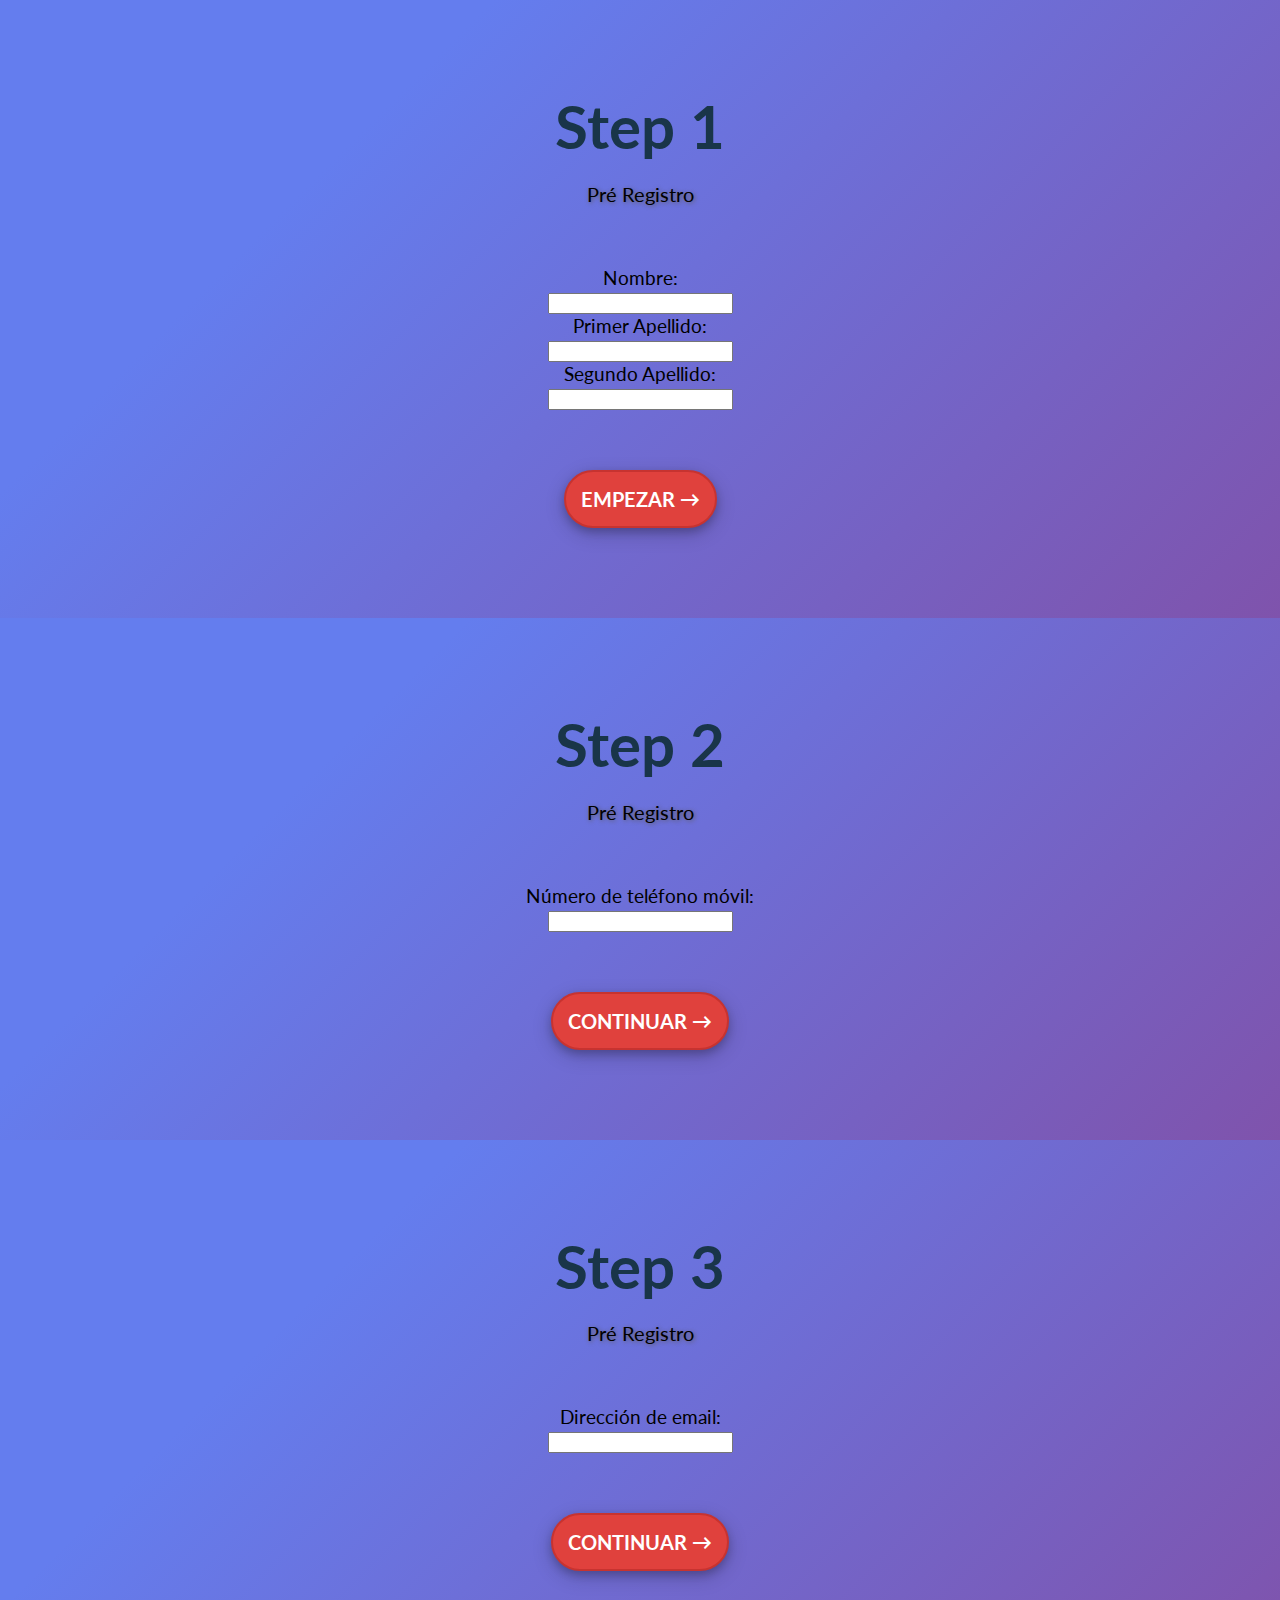
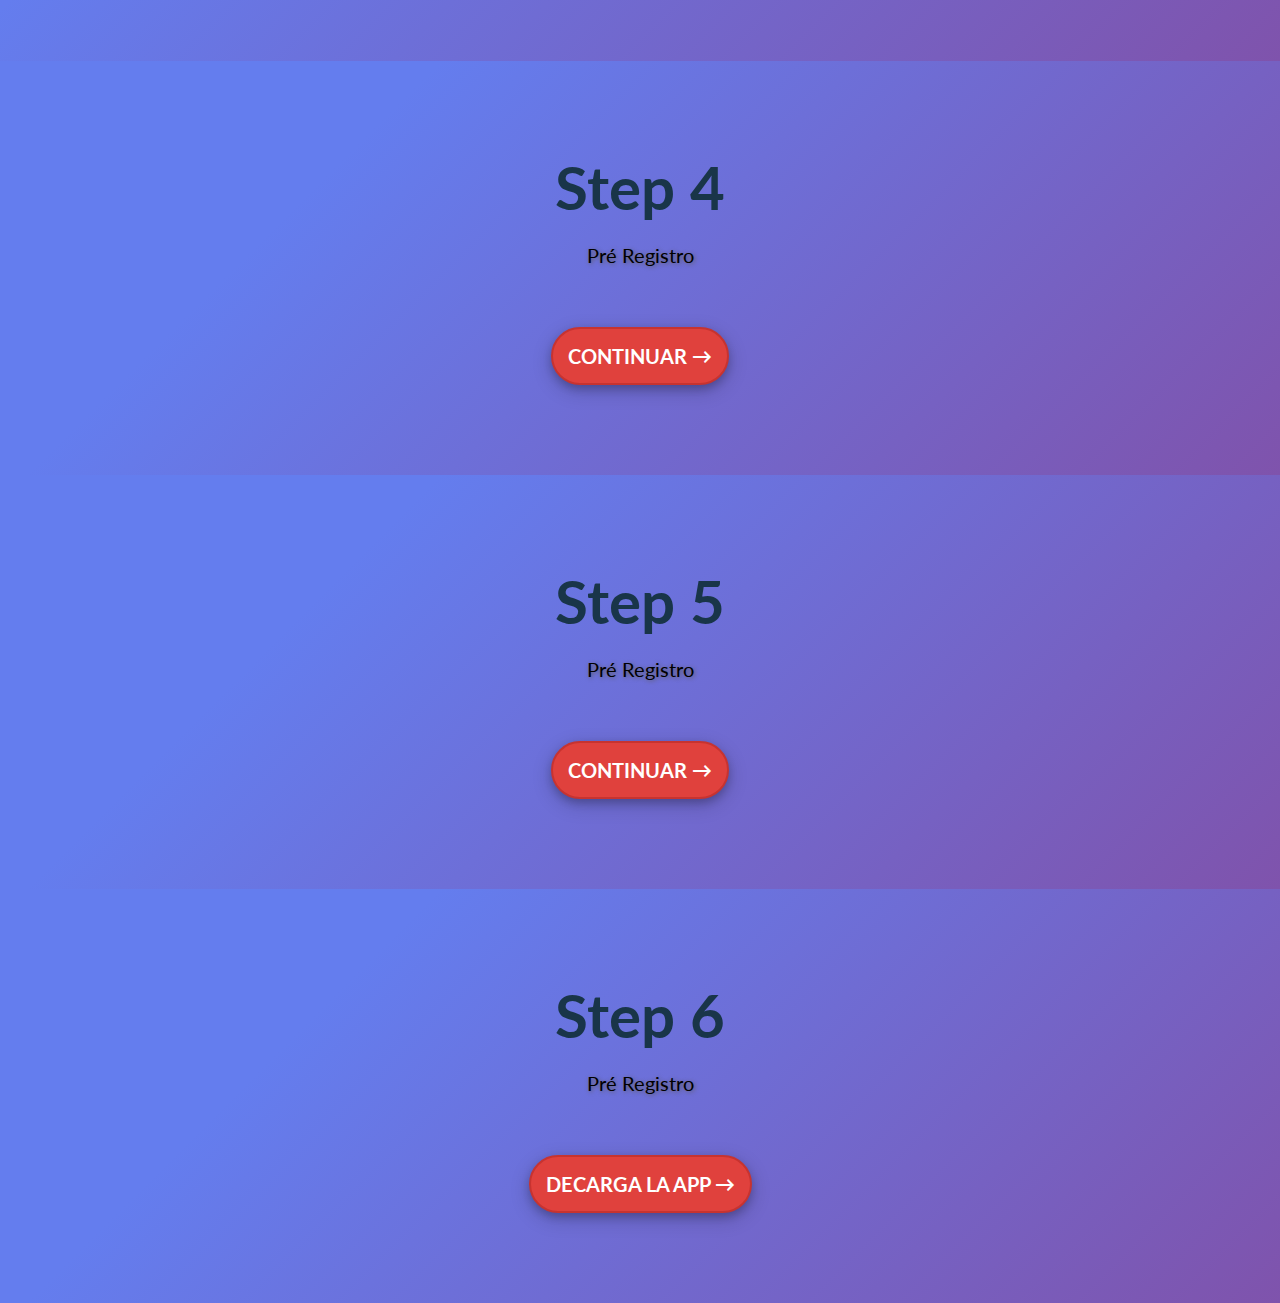
<file: index.html>
<!DOCTYPE html>
<html lang="en">
<head>
  	<!--<script src="https://assets.adobedtm.com/e72b4113c11a/899cc94cf838/launch-fd1b9988e7c8-development.min.js" async></script>-->
	<script src="https://assets.adobedtm.com/dedcc86548e8/6f5f4aa34959/launch-f30674b659c5-development.min.js" async></script>
	<script>
		  !function(e,a,n,t){var i=e.head;if(i){
		  if (a) return;
		  var o=e.createElement("style");
		  o.id="alloy-prehiding",o.innerText=n,i.appendChild(o),setTimeout(function(){o.parentNode&&o.parentNode.removeChild(o)},t)}}
		  (document, document.location.href.indexOf("adobe_authoring_enabled") !== -1, ".personalization-container { opacity: 0 !important }", 3000);
	</script>
 	<!---script marketo-->
	<script type="text/javascript">
	    (function() {
	      var didInit = false;
	      function initMunchkin() {
		if(didInit === false) {
		  didInit = true;
		  Munchkin.init('271-ZJD-911');
		}
	      }
	      var s = document.createElement('script');
	      s.type = 'text/javascript';
	      s.async = true;
	      s.src = '//munchkin.marketo.net/munchkin.js';
	      s.onreadystatechange = function() {
		if (this.readyState == 'complete' || this.readyState == 'loaded') {
		  initMunchkin();
		}
	      };
	      s.onload = initMunchkin;
	      document.getElementsByTagName('head')[0].appendChild(s);
	    })();
	</script>

	<script src="//271-ZJD-911.mktoweb.com/js/forms2/js/forms2.min.js"></script> 
	<!-- inicio código de/para GFT Marketo-->
<script type="text/javascript">
        (function () {
            var didInit = false;
            function initMunchkin() {
                if (didInit === false) {
                    didInit = true;
                    Munchkin.init('271-ZJD-911');
                }
            }
            var s = document.createElement('script');
            s.type = 'text/javascript';
            s.async = true;
            s.src = '//munchkin.marketo.net/munchkin.js';
            s.onreadystatechange = function () {
                if (this.readyState == 'complete' || this.readyState == 'loaded') {
                    initMunchkin();
                }
            };
            s.onload = initMunchkin;
            document.getElementsByTagName('head')[0].appendChild(s);
        })();
    </script>
    <script src="//271-ZJD-911.mktoweb.com/js/forms2/js/forms2.min.js"></script>

    <script type="text/javascript">

        document.addEventListener('DOMContentLoaded', function (_e) {

            // Get and declare all the fields for the first step (name, firstname and lastname)     
            var nombreFieldValue;
            var primerApellidoFieldValue;
            var segundoApellidoFieldValue;

            // Declare all the variables for the second (phone number) step
            var celularFieldValue;

            // Declare all the variables for the fourth (email) step
            var emailFieldValue;
            var continuarEmailBtn;

            continuarEmailBtn = document.getElementById('nextStep3');

            continuarEmailBtn.onclick = function (event) {

                event.preventDefault();

                nombreFieldValue = document.getElementById("name").value;
                primerApellidoFieldValue = document.getElementById("firstSurname").value;
                segundoApellidoFieldValue = document.getElementById("secondSurname").value;
                celularFieldValue = document.getElementById("phoneNumber").value;
                emailFieldValue = document.getElementById("email").value;

                MktoForms2.loadForm("//271-ZJD-911.mktoweb.com", "271-ZJD-911", 1031, function (formWeb) {
                    formWeb.onSuccess(function (vals, thanksURL) {
                        return false;
                    });

                    formWeb.addHiddenFields(
                        {
                            "FirstName": nombreFieldValue,
                            "PrimerApellido": primerApellidoFieldValue,
                            "SegundoApellido": segundoApellidoFieldValue,
                            "MobilePhone": celularFieldValue,
                            "Email": emailFieldValue
                        });
                    formWeb.submit();
                });
            };
        });		                                   
    </script>              

	<!-- fim código de/para GFT Marketo-->
	<script>
		MktoForms2.loadForm("//271-ZJD-911.mktoweb.com", "271-ZJD-911", 1031);
	</script>
	<!---fim script marketo-->
  <meta charset="UTF-8">
  <meta http-equiv="X-UA-Compatible" content="IE=edge">
  <meta name="viewport" content="width=device-width, initial-scale=1.0">
  <link rel="stylesheet" href="style.css">
  <link rel="shortcut icon" href="favicon.png" type="image/x-icon">
  <!-- font (google) -->
  <link href="https://fonts.googleapis.com/css2?family=Lato:ital,wght@0,400;0,700;1,400&display=swap" rel="stylesheet">
  <title>Test Saba</title>
</html>

  <script>
     window.adobeDataLayer = window.adobeDataLayer || [];  

    window.adobeDataLayer.push({
					   "event":"pageLoad",
					   "producto":{
					      "tipo":"Personas",
					      "categoria":"Producto Digital",
					      "seccion":"Home",
					      "appStep":"App Step 1 (teste)",
					      "appName":"cuenta_ahorro_pre_registro",
					      "producto": "tst_martech",
					      "detalle":null
					   },
					   "user":{
					      "userID":"userID_test_martech",
					      "userStatus":"no_logueado_test_martech",
					      "sexo":"feminino_tst",
					      "codigoPostal":"00121-1251541",
					      "fechaNacimiento": "03/12/1898"
					   },
	    				 "kyc": {
					        "actividadEconomica": "Servicios profesionales, cientificos y tecnicos",
						"actividadEmpresarial": "true",
						"autorizoRecibirPublicidad": "true",
						"cargo": "Directivo",
						"ingresosMensuales": "$30,000.00 a $44,999.99",
						"montosDepositosMes": "$1,000.00 a $9,000.00",
						"montosRetirosMes": "$1,000.00 a $9,000.00",
						"numeroDepositosMes": "De 4 a 10",
						"numeroRetirosMes": "De 4 a 10",
						"ocupacion": "Empleado privado",
						"origenRecursos": "Sueldo",
						"politicamenteExpuesto": "false",
						"residenciaFiscal": "Canada",
						"residenciaFiscalPais": "Canada"
					}
			
			       	 });
			
  </script>
</head>
<body>
<header>
  <!-- nada aqui -->	
</header>
  <section class="banner">
    <h1>Step 1</h1>
    <p>Pré Registro</p>
   <!-------inicio formulario------>
    <p><form id="formFullname">
	  <label for="name">Nombre:</label><br>
	  <input type="text" id="name" name="name"><br>
	  <label for="firstSurname">Primer Apellido:</label><br>
	  <input type="text" id="firstSurname" name="firstSurname"><br>
	  <label for="secondSurname">Segundo Apellido:</label><br>
	  <input type="text" id="secondSurname" name="secondSurname">
    </form></p>
    <!------fim formulário------->  
    <a class="button_a" href="#step2" onclick= "window.adobeDataLayer.push({
				event:  'click',
				descriptionClick: 'Teste KYC',
			        producto:{
					      tipo:'Personas',
					      categoria:'Producto Digital',
					      seccion:'Home',
					      appStep:'App Step 1 (teste)',
					      appName:'cuenta_ahorro_pre_registro',
					      detalle: null
					   },
				kyc: {
					        actividadEconomica: 'Servicios profesionales, cientificos y tecnicos',
						actividadEmpresarial: 'true',
						autorizoRecibirPublicidad: 'true',
						cargo: 'Directivo',
						ingresosMensuales: '$30,000.00 a $44,999.99',
						montosDepositosMes: '$1,000.00 a $9,000.00',
						montosRetirosMes: '$1,000.00 a $9,000.00',
						numeroDepositosMes: 'De 4 a 10 ',
						numeroRetirosMes: 'De 4 a 10 ',
						ocupacion: 'Empleado privado',
						origenRecursos: 'Sueldo',
						politicamenteExpuesto: 'false',
						residenciaFiscal: 'Canada',
						residenciaFiscalPais: 'Canada'
						}
			});">Empezar →</a>
	</section><!-- .banner -->

	<section class="banner">
		<div id="step2">
		    <h1>Step 2</h1>
		    <p>Pré Registro</p>
		    <!-------inicio formulario------>
	      <p><form id="formPhoneNumber">
			  <label for="phoneNumber">Número de teléfono móvil:</label><br>
			  <input type="text" id="phoneNumber" name="phoneNumber"><br>
        </form></p>
		    <!-------fim formulario------>
		    <a class="button_a" href="#step3" onclick= "window.adobeDataLayer.push({
					   event:'pageLoad',
					   pageInstanceID:'',
					   page:{
					      pageInfo:{
						 pageName: 'Home',
						 URL: window.location.href,
						 referringURL:'',
						 deviceCategory:'',
						 language:'es-MX',
						 codeRegion:'MX',
						 entorno:'Desarollo'
					      }
					}
			});"> Continuar →</a>
		</div>
	</section>
		<section class="banner">
		<div id="step3">
		    <h1>Step 3</h1>
		    <p>Pré Registro</p>
		    <!-------inicio formulario------>
		    <p><form id="mktoForm_1031" style="display: none"></form></p>
		    <p><form id='formEmail'>
			  <label for="email">Dirección de email:</label><br>
			  <input type="text" id="email" name="email"><br>
        </form></p>
		    <!-------fim formulario------>
		    <a class="button_a" href="#step4" id="nextStep3" onclick= "window.adobeDataLayer.push({
				event:  'click',
				descriptionClick: 'clic en continuar',
				producto: {
					tipo: 'Personas',
						categoria: 'Producto Digital',
						seccion: 'Pre Registro',
						appStep: 'App Step 3.1 (test page)',
						appName: 'cuenta_ahorro_pre_registro',
						producto: 'cuenta_ahorro',
						detalle: 'App Step 3.1 - Clic en Continuar (test page)',
						pasoOperativa: '3.1',
						infoOperativa: '3.1 - Clic en Continuar'
						}
			});"> Continuar →</a>
		</div>
	</section>
	</section>
		<section class="banner">
		<div id="step4">
		    <h1>Step 4</h1>
		    <p>Pré Registro</p>
		    <a class="button_a" href="#step5"  onclick= "window.adobeDataLayer.push({
				event:  'click',
				descriptionClick: 'clic en continuar',
				producto: {
					tipo: 'Personas',
						categoria: 'Producto Digital',
						seccion: 'Pre Registro',
						appStep: 'App Step 4.1 (test page)',
						appName: 'cuenta_ahorro_pre_registro',
						producto: 'cuenta_ahorro',
						detalle: 'App Step 4.1 - Clic en Continuar (test page)',
						pasoOperativa: '4.1',
						infoOperativa: '4.1 - Clic en Continuar'
						}
			});"> Continuar →</a>
		</div>
	</section>
	</section>
		<section class="banner">
		<div id="step5">
		    <h1>Step 5</h1>
		    <p>Pré Registro</p>
		    <a class="button_a" href="#step6"  onclick= "window.adobeDataLayer.push({
				event:  'click',
				descriptionClick: 'clic en continuar',
				producto: {
					tipo: 'Personas',
						categoria: 'Producto Digital',
						seccion: 'Pre Registro',
						appStep: 'App Step 5.1 (test page)',
						appName: 'cuenta_ahorro_pre_registro',
						producto: 'cuenta_ahorro',
						detalle: 'App Step 5.1 - Clic en Continuar (test page)',
						pasoOperativa: '5.1',
						infoOperativa: '5.1 - Clic en Continuar'
						}
			});"> Continuar →</a>
		</div>
	</section>
	</section>
		<section class="banner">
		<div id="step6">
		    <h1>Step 6</h1>
		    <p>Pré Registro</p>
		    <a class="button_a" href="#"  onclick= "window.adobeDataLayer.push({
				event:  'click',
				descriptionClick: 'clic en descarga la app',
				producto: {
					tipo: 'Personas',
						categoria: 'Producto Digital',
						seccion: 'Pre Registro',
						appStep: 'App Step 6.1 (test page)',
						appName: 'cuenta_ahorro_pre_registro',
						producto: 'cuenta_ahorro',
						detalle: 'App Step 6.1 - Clic en Descarga la App (test page)',
						pasoOperativa: '6.1',
						infoOperativa: '6.1 - Descarga la App'
						}
			});"> Decarga la App →</a>
		</div>
	</section>
</body>
</html>
</file>
<file: style.css>
/* basic css (reset) */
* {
  box-sizing: border-box;
}
html, body {
  margin: 0;
  padding: 0;
  background-color: #F3F4F6;
  font-family: 'Lato', sans-serif;
  font-size: 1.1rem;
  font-weight: 400;
  scroll-behavior: smooth; 
  /* available weights: 400, 700 & 400 italic */
}
img {
  max-width: 100%;
  height: auto;
}
ul{
  padding: 0;
  margin: 0;
}
figcaption {
  font-size:.75rem;
  font-style: italic;
  color: #424242;
  letter-spacing: 1px;
}
blockquote {
  padding: 0;
  margin: 0;
}
section {
  padding: 90px 15px;
}
h1, h2, h3, h4, h5, h6 {
  margin: 0 0 10px;
  color: #193549;
}
h1 {
  font-size: 35px;
}
h2 {
  font-size: 30px;
}

@media(min-width: 768px) {
  h1 {
    font-size: 70px;
  }
  h2 {
    font-size: 60px;
  }
}
.button_a {
  display: inline-block;
  text-decoration: none;
  text-transform: uppercase;
  font-weight: 700;
  font-size: 1.125rem;
  background-color: #E0413D;
  padding: 15px;
  border: 2px solid #c73330;
  border-radius: 45px;
  box-shadow: 0 4px 8px 0 rgba(0, 0, 0, 0.2), 0 6px 20px 0 rgba(0, 0, 0, 0.19);
  transition: background-color 0.8s ease;
}
.button_a:hover {
  background-color: #99130f;
}

/* global style ended above */
/* header navigation menu */
header {
  background-color: #0C1733;
}
nav {
  max-width: 1200px;
  margin: 0 auto;
  display: flex;
  align-items: center;
}
nav .logo-container {
  max-width: 130px;
}
@media (min-width: 768px) {
  nav .logo-container {
    max-width: 250px;
  }
}
nav .logo-container a img {
  margin: 15px 5px;
}
nav .navigation-container {
  width: 100%;
}
nav .navigation-container ul {
  display: flex;
  justify-content: flex-end;
  align-items: center;
}
nav .navigation-container ul li {
  list-style: none;
  padding: 0;
  margin: 0;
}
nav .navigation-container ul li a {
  text-decoration: none;
  text-transform: uppercase;
  font-weight: 700;
  font-size: 1rem;
  font-style: italic;
  color: #FFFFFF;
  padding: 10px 5px;
  transition: all 0.9s ease-out;
}
@media (min-width: 768px) {
  nav .navigation-container ul li a {
    font-size: 1.125rem;
    padding: 30px 15px;
  }
}
nav .navigation-container ul li a:hover {
  background-color: #37415c;
  color: #E0413D;
}
/* footer */
footer {
  background-color: #193549;
  padding: 90px 0 0;
}
footer .footer-container {
  max-width: 1200px;
  margin: 0 auto;
}
footer .footer-container p, a, h4 {
  color: #FFFFFF;
}
footer .footer-container h4 {
  margin: 0 0 10px;
}
footer .footer-container p, a {
  font-size: .875rem;
}
footer .footer-container img {
  max-width: 200px;
}
footer .footer-container .footer-col {
  margin: 0 15px 60px;
  padding: 30px;
  border-radius: 4px;
  background: #15232D;
  box-shadow: 2px 2px 2px #15232D;
  box-shadow: inset 2px 2px 2px hsla(0,0%,100%,.25), inset -2px -2px 2px rgba(0,0,0,.25);
}
footer .footer-container .footer-col ul li {
  list-style: none;
}
@media (min-width: 768px) {
  footer .footer-container {
    display: flex;
    justify-content: space-between;
  }
  footer .footer-container .footer-col {
    flex-basis: 32%;
  }
}
footer .bottombar {
  padding: 20px 15px;
  background-color: #070e14;
  text-align: center;
  font-style: italic;
  color: #FFFFFF;
}
/* home page - index.html */
.banner {
  background-color: #7f53ac;
  background-image: linear-gradient(315deg, #7f53ac 0%, #647dee 74%);
  padding: 90px 15px;
  text-align: center;
}
.banner h1 {
  animation: changeColors 5s infinite;
}
@keyframes changeColors {
  0%   {color: #FFFFFF;}
  25%  {color: #d1cdcd;}
  50%  {color: #aba7a7;}
  75%  {color: #5e5c5c;}
  100% {color: #000000;}
}
.banner p {
  margin-bottom: 60px;
  text-shadow: 1px 1px 4px #5c5a5a;
  font-size: 1.125rem;
}

@media (min-width: 768px) {
  .banner h1 {
    font-size: 60px;
    font-weight: 700;
  }
}
.sec-intro {
  background-color: #E9EBEC;
}
.sec-intro .col {
  max-width: 800px;
  margin: 0 auto;
}
.sec-intro .col img {
  padding: 0.25rem;
  border: 1px solid #bbbbbb;
  border-radius: 0.25rem;
}
.sec-core-services {
  background-color: #def1fa;
} 
.sec-core-services h2 {
  text-align: center;
}
.sec-core-services .sec-core-services-wrapper {
  display: block;
}
.sec-core-services .sec-core-services-wrapper .card {
  margin-bottom: 60px;
}
@media (min-width: 768px) {
  .sec-core-services .sec-core-services-wrapper {
    display: flex;
    justify-content: space-between;
  }
  .sec-core-services .sec-core-services-wrapper .card {
    flex-basis: 30%;
  }
}
.sec-completed-projects {
  background-color: #FF9800;
  text-align: center;
}
.sec-completed-projects h3 {
  color: #FFFFFF;
}
.sec-completed-projects p {
  margin-bottom: 60px;
}
@media (min-width: 768px) {
  .sec-completed-projects h3 {
    font-size: 2.725rem;
  }
}
.sec-testimonials {
  background-color: #1C1C1C;
  background-image: url("./img/binding_dark.gif");
}
.sec-testimonials h3 {
  color: #FF9800;
  text-align: center;
}
.sec-testimonials .sec-testimonials-wrapper .sec-testimonials-wrapper-speaches .card {
  background-color: rgba(255, 152, 0, 0.3);
  padding: 15px;
  border-radius: 4px;
  color: #FFFFFF;
  font-style: italic;
  font-size: 0.925rem;
  line-height: 1.7;
  margin: 0 0 60px;
  box-shadow: 0 4px 8px 0 rgba(0, 0, 0, 0.2), 0 6px 20px 0 rgba(0, 0, 0, 0.19);
}
.sec-testimonials .sec-testimonials-wrapper .sec-testimonials-wrapper-speaches .card blockquote {
  margin-bottom: 10px;
}
.sec-testimonials .sec-testimonials-wrapper .sec-testimonials-wrapper-speaches .card p {
  margin: 0;
}
.sec-testimonials .sec-testimonials-wrapper .sec-testimonials-wrapper-promo-photo img {
  border-radius: 5px;
}
@media (min-width: 768px) {
  .sec-testimonials h3 {
    font-size: 50px;
  }
  .sec-testimonials .sec-testimonials-wrapper {
    display: flex;
    justify-content: space-between;
  }
  .sec-testimonials .sec-testimonials-wrapper .sec-testimonials-wrapper-speaches{
    flex-basis: 50%;
  }
  .sec-testimonials .sec-testimonials-wrapper .sec-testimonials-wrapper-speaches .card img {
    border: 2px solid #FF9800;
    border-radius: 50%;
  }
  .sec-testimonials .sec-testimonials-wrapper .sec-testimonials-wrapper-promo-photo {
    flex-basis: 45%;
  }
}
.expertise {
  background-color: #F2F2F2;
}
.expertise .expertise-container .expertise-wrapper .item {
  background-color: #DEF1FA;
  margin-bottom: 30px;
  padding: 15px;
  border: 1px solid #c8e8f7;
  border-radius: 4px;
  box-shadow: 0 1px 4px 0 rgba(135, 159, 171, 0.71);
}
.expertise .expertise-container .cta {
  padding: 10px;
  background-color: #a6e2ff;
  border: 1px solid #5ecbff;
  border-radius: 4px;
}
.expertise .expertise-container .cta p {
  margin-bottom: 30px;
}
.expertise .expertise-container .cta a {
  margin-bottom: 20px;
}
.expertise .expertise-container .cta img {
  padding: 0.25rem;
  border: 1px solid #5dcafc;
  border-radius: 0.25rem;
}

@media (min-width: 768px) {
  .expertise .expertise-container {
    display: flex;
    justify-content: space-between;
    align-items: center;
  }
  .expertise .expertise-container .expertise-wrapper {
    flex-basis: 60%;
  }
  .expertise .expertise-container .cta {
    flex-basis: 35%;
  }
  .expertise .expertise-container .expertise-wrapper .programming-skills {
    display: flex;
    justify-content: space-between;
  }
  .expertise .expertise-container .expertise-wrapper .programming-skills .item {
    flex-basis: 30%;
  }
  .expertise .expertise-container .expertise-wrapper .other-skills {
    display: flex;
    justify-content: space-between;
  }
  .expertise .expertise-container .expertise-wrapper .other-skills .item {
    flex-basis: 48%;
  }
}
/* About page */
.about {
  background-color: #bcbec2;
}
.about .about-container .my-photo img {
  padding: 0.25rem;
  border: 1px solid #08151B;
  border-radius: 0.25rem;
}
@media (min-width: 768px) {
  .about .about-container {
    display: flex;
    justify-content: space-between;
    align-items: center;
    max-width: 1100px;
    margin: 0 auto;
  }
  .about .about-container .about-me {
    flex-basis: 60%;
  }
  .about .about-container .my-photo {
    flex-basis: 35%;
  }
}
.why {
  background-color: #DEF1FA;
}
.why .why-container {
  max-width: 1100px;
  margin: 0 auto;
}
.why .why-container h4 {
  color: #193549;
}
.why .why-container .work-samples img {
  margin-bottom: 30px;
  border-radius: 4px;
}
@media (min-width: 768px) {
  .why .why-container .work-samples {
    display: flex;
    justify-content: space-between;
  }
  .why .why-container .work-samples > div{
    flex-basis: 32%;
  }
  .why .why-container .work-samples img {
    opacity: 0.65;
    transition: opacity 0.8s ease;
  }
  .why .why-container .work-samples img:hover {
    opacity: 1;
  }
}

.past-employment .past-employment-container .past-present .companies .org {
  margin-bottom: 60px;
}
.past-employment .past-employment-container .past-present .companies .org time {
  font-style: italic;
  font-size: 1rem;
  color: #0D3A58;
}
.past-employment .past-employment-container .past-present .cv {
  background-color: #E0413D;
  padding: 20px 10px;
  border-radius: 4px;
}
.past-employment .past-employment-container .past-present .cv p:first-child {
  font-weight: 700;
}
.past-employment .past-employment-container .past-present .cv a {
  color: #FFFFFF;
  font-weight: 700;
  font-style: italic;
  text-transform: uppercase;
  letter-spacing: 1.2px;
  transition: all 0.8s ease;
}
.past-employment .past-employment-container .past-present .cv a:hover {
  color: #0C1733;
  text-decoration: none;
}
@media (min-width: 768px) {
  .past-employment .past-employment-container {
    max-width: 1100px;
    margin: 0 auto;
  }
  .past-employment .past-employment-container .past-present {
    display: flex;
    justify-content: space-between;
    align-items: center;
  }
  .past-employment .past-employment-container .past-present .companies {
    flex-basis: 48%;
  }
  .past-employment .past-employment-container .past-present .cv {
    flex-basis: 48%;
  }
}
/* Contact page */
.contact .contact-method {
  background-color: #A6E2FF;
  padding: 20px 10px;
  border: 1px solid #5ecbff;
  border-radius: 4px;
}
.contact .contact-method h4, .contact .contact-method p, .contact .contact-method a {
  color: #222222;
}
.contact .greeting {
  margin-bottom: 60px;
}
@media (min-width: 768px) {
  .contact .contact-wrapper {
    max-width: 1100px;
    margin: 0 auto;
  }
  .contact .contact-wrapper .contact-row {
    display: flex;
    justify-content: space-between;
    align-items: flex-start;
  }
  .contact .contact-wrapper .contact-row .greeting {
    flex-basis: 50%;
  }
  .contact .contact-wrapper .contact-row .contact-method {
    flex-basis: 40%;
  }
}
</file>
